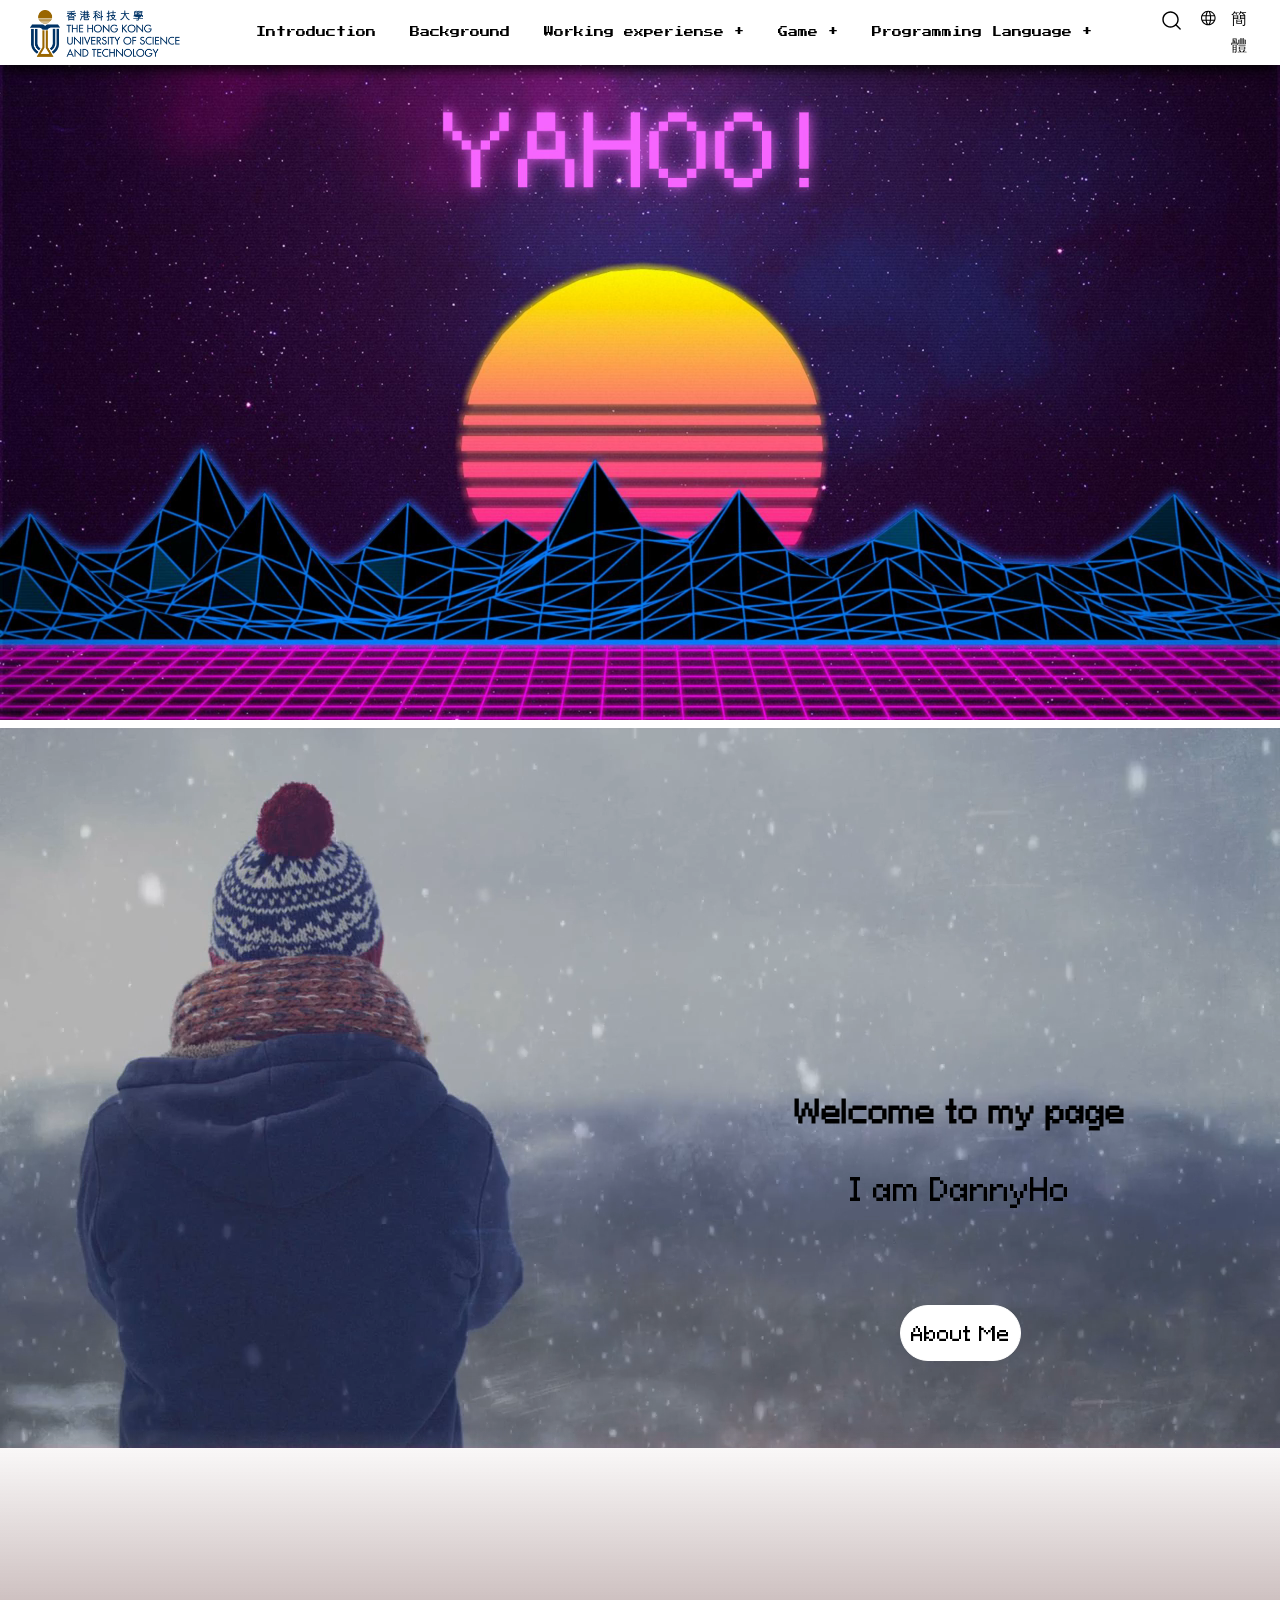
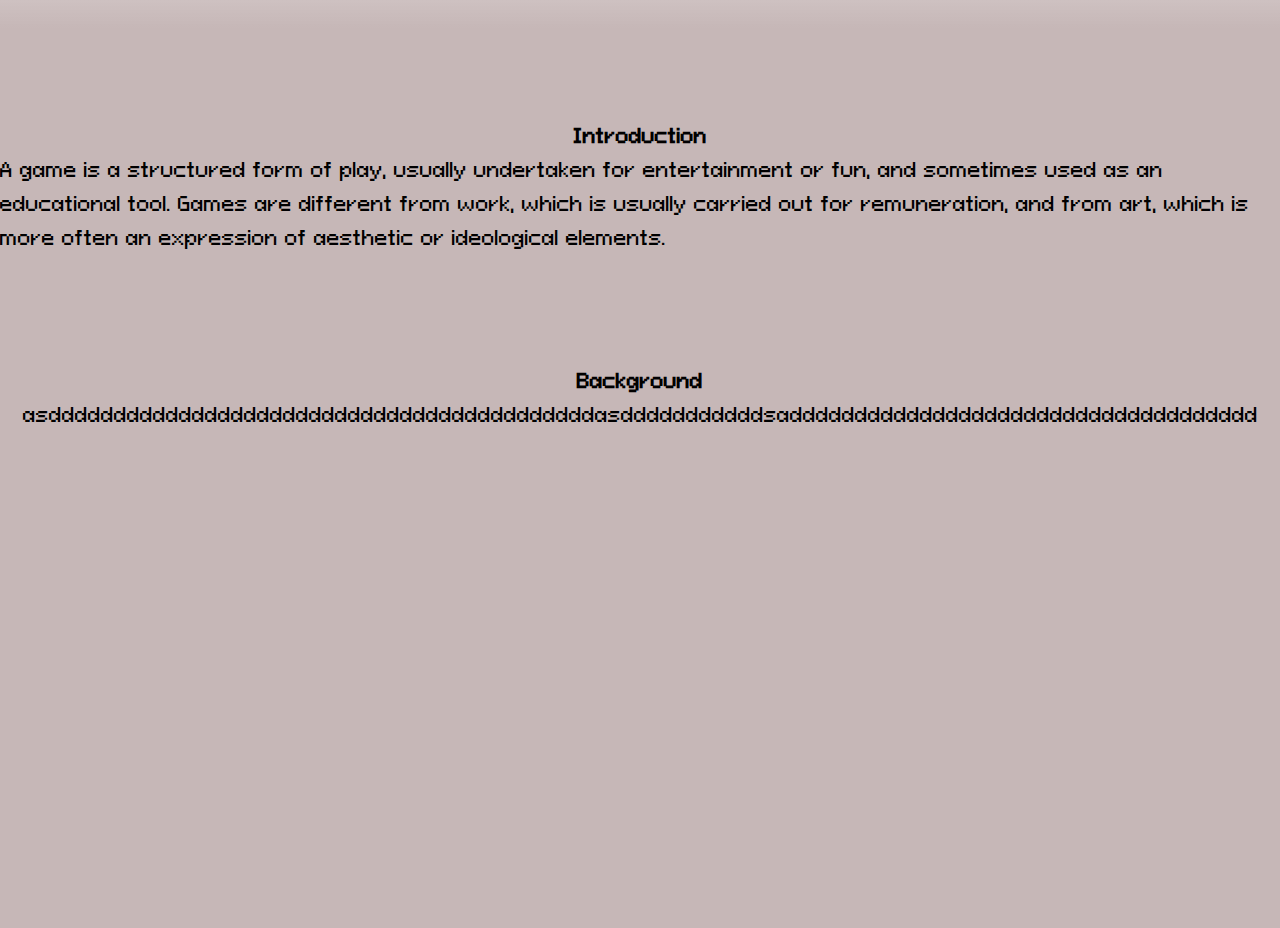
<file: index.html>
<!DOCTYPE html>
<html lang="en">
<head>
    <meta charset="UTF-8">
    <meta http-equiv="X-UA-Compatible" content="IE=edge">
    <meta name="viewport" content="width=device-width, initial-scale=1.0">
    <link type="text/css" rel="stylesheet" href="style.css">
    <link rel="preconnect" href="https://fonts.googleapis.com">
    <link rel="preconnect" href="https://fonts.gstatic.com" crossorigin>
    <link href="https://fonts.googleapis.com/css2?family=Press+Start+2P&display=swap" rel="stylesheet">
    <title>HKUST Student</title>
</head>
<body>
    <div class="navbar">
        <div class="container">
            <div class="container_left">
            <img style="margin-left:30px; margin-top: 10px; " width="150px" src="./img/hkust_logo.png">            
            </div>
            <nav class="container_medium">
                <ul>
                    <li class="level-1"><a href="#intro">Introduction</a></li>
                    <li class="level-1"><a href="#background">Background</a></li>
                    <li class="level-1"><a rel="nofollow">Working experiense +</a>
                        <ul>
                            <li><a href="https://www.tronico.com.hk/">Tronico Company</a></li>
                            <li><a href="https://www.pccwsolutions.com/site/en/home">PCCW solutions limited</a></li>
                        </ul>
                    </li>
                    <li class="level-1"><a>Game +</a>
                        <ul>
                            <li><a href="snake.html" >Snake Game</a></li>
                        </ul>
                    </li>
                    <li class="level-1"><a rel="nofollow">Programming Language +</a>
                        <ul>
                            <li><a href="">Javascript</a></li>
                            <li><a href="">Python</a></li>
                            <li><a href="">C++</a></li>
                        </ul>
                    </li>
                        
                        
                </ul>
            </nav>
            <div class="container_right">
                <svg xmlns="http://www.w3.org/2000/svg" width="21" height="21" viewBox="0 0 21 21" fill="none" id="icon-search" class="img-fluid svg replaced-svg">
                    <path fill-rule="evenodd" clip-rule="evenodd" d="M9.32809 1.90624C5.22912 1.90624 1.90624 5.22912 1.90624 9.32809C1.90624 13.4271 5.22912 16.7499 9.32809 16.7499C13.4271 16.7499 16.7499 13.4271 16.7499 9.32809C16.7499 5.22912 13.4271 1.90624 9.32809 1.90624ZM0.34375 9.32809C0.34375 4.36618 4.36618 0.34375 9.32809 0.34375C14.29 0.34375 18.3124 4.36618 18.3124 9.32809C18.3124 14.29 14.29 18.3124 9.32809 18.3124C4.36618 18.3124 0.34375 14.29 0.34375 9.32809Z" fill="black"></path>
                    <path fill-rule="evenodd" clip-rule="evenodd" d="M14.5755 14.5764C14.8806 14.2713 15.3753 14.2713 15.6804 14.5764L20.4264 19.3226C20.7315 19.6277 20.7315 20.1224 20.4264 20.4274C20.1213 20.7325 19.6267 20.7325 19.3216 20.4274L14.5755 15.6813C14.2704 15.3762 14.2704 14.8815 14.5755 14.5764Z" fill="black"></path>
                    </svg>
                <svg xmlns="http://www.w3.org/2000/svg" width="16" height="16" viewBox="0 0 16 16" fill="none" class="svg replaced-svg">
                    <path d="M8 0C3.59221 0 0 3.58609 0 8C0 12.4086 3.58675 16 8 16C12.4078 16 16 12.4139 16 8C16 3.59143 12.4133 0 8 0ZM14.0286 4.92308H10.8609C10.7342 4.06384 10.5536 3.27151 10.3243 2.58371C10.1819 2.15635 10.0301 1.79672 9.87303 1.49461C11.6831 2.01649 13.184 3.27491 14.0286 4.92308ZM14.7692 8C14.7692 8.63975 14.68 9.25908 14.5133 9.84615H11.0017C11.0513 9.24857 11.0769 8.62974 11.0769 8C11.0769 7.37026 11.0513 6.75143 11.0017 6.15385H14.5133C14.68 6.74092 14.7692 7.36025 14.7692 8ZM8 14.7692C7.80078 14.7692 7.30256 14.4051 6.84324 13.0271C6.65161 12.4522 6.49719 11.7933 6.38343 11.0769H9.61662C9.50281 11.7933 9.34843 12.4522 9.1568 13.0271C8.69744 14.4051 8.19922 14.7692 8 14.7692ZM6.23319 9.84615C6.18096 9.25223 6.15385 8.63294 6.15385 8C6.15385 7.36706 6.18096 6.74777 6.23319 6.15385H9.76681C9.81904 6.74777 9.84615 7.36706 9.84615 8C9.84615 8.63294 9.81904 9.25223 9.76681 9.84615H6.23319ZM1.23077 8C1.23077 7.36025 1.32004 6.74092 1.48669 6.15385H4.99832C4.94868 6.75143 4.92308 7.37026 4.92308 8C4.92308 8.62974 4.94868 9.24857 4.99832 9.84615H1.48669C1.32004 9.25908 1.23077 8.63975 1.23077 8ZM8 1.23077C8.19922 1.23077 8.69744 1.59487 9.15676 2.97288C9.34839 3.54777 9.50281 4.20669 9.61657 4.92308H6.38338C6.49719 4.20673 6.65157 3.54777 6.8432 2.97288C7.30256 1.59487 7.80078 1.23077 8 1.23077ZM6.12693 1.49456C5.96989 1.79672 5.81809 2.15631 5.67561 2.58367C5.44632 3.27151 5.26581 4.06379 5.13904 4.92304H1.97136C2.81596 3.27491 4.31692 2.01649 6.12693 1.49456ZM1.97136 11.0769H5.13908C5.26585 11.9362 5.44636 12.7285 5.67565 13.4163C5.81809 13.8437 5.96993 14.2033 6.12697 14.5054C4.31692 13.9835 2.81596 12.7251 1.97136 11.0769ZM9.87307 14.5054C10.0301 14.2033 10.1819 13.8437 10.3244 13.4163C10.5537 12.7285 10.7342 11.9362 10.861 11.077H14.0287C13.184 12.7251 11.6831 13.9835 9.87307 14.5054V14.5054Z" fill="black"></path>
                </svg>
                <div style="padding-right: 20px;" >
                    簡體
                </div>
            </div>
        </div>
    </div>

    <div style="position: relative; top: 0;">
        <img src="./img/Yahoo.jpg"  class="showphoto">
    </div>

    <div class="level-3">
        <video autoplay loop muted plays-inline class="loop">
            <source src="./Backgroundloop.mp4" type="video/mp4">
        </video>    
        <div class="info">
            <h1 class="text">Welcome to my page</h1><br>
            <p class="text">I am DannyHo</p>
            <a href="" class="text btn">About Me</a>
        </div>
    </div>

    <div class="level-4" >
        <h1 class="level-4-text" id="intro">Introduction</h1>
        <p class="level-4-text">A game is a structured form of play, usually undertaken for entertainment or fun, and sometimes used as an educational tool. Games are different from work, which is usually carried out for remuneration, and from art, which is more often an expression of aesthetic or ideological elements.</p>
        <br/><br/><br/><br/>
        <h2 class="level-4-text" id="background">Background</h2>
        <p class="level-4-text">asddddddddddddddddddddddddddddddddddddddddddasdddddddddddsadddddddddddddddddddddddddddddddddddd</p>
    </div>

</body>
</html>
</file>
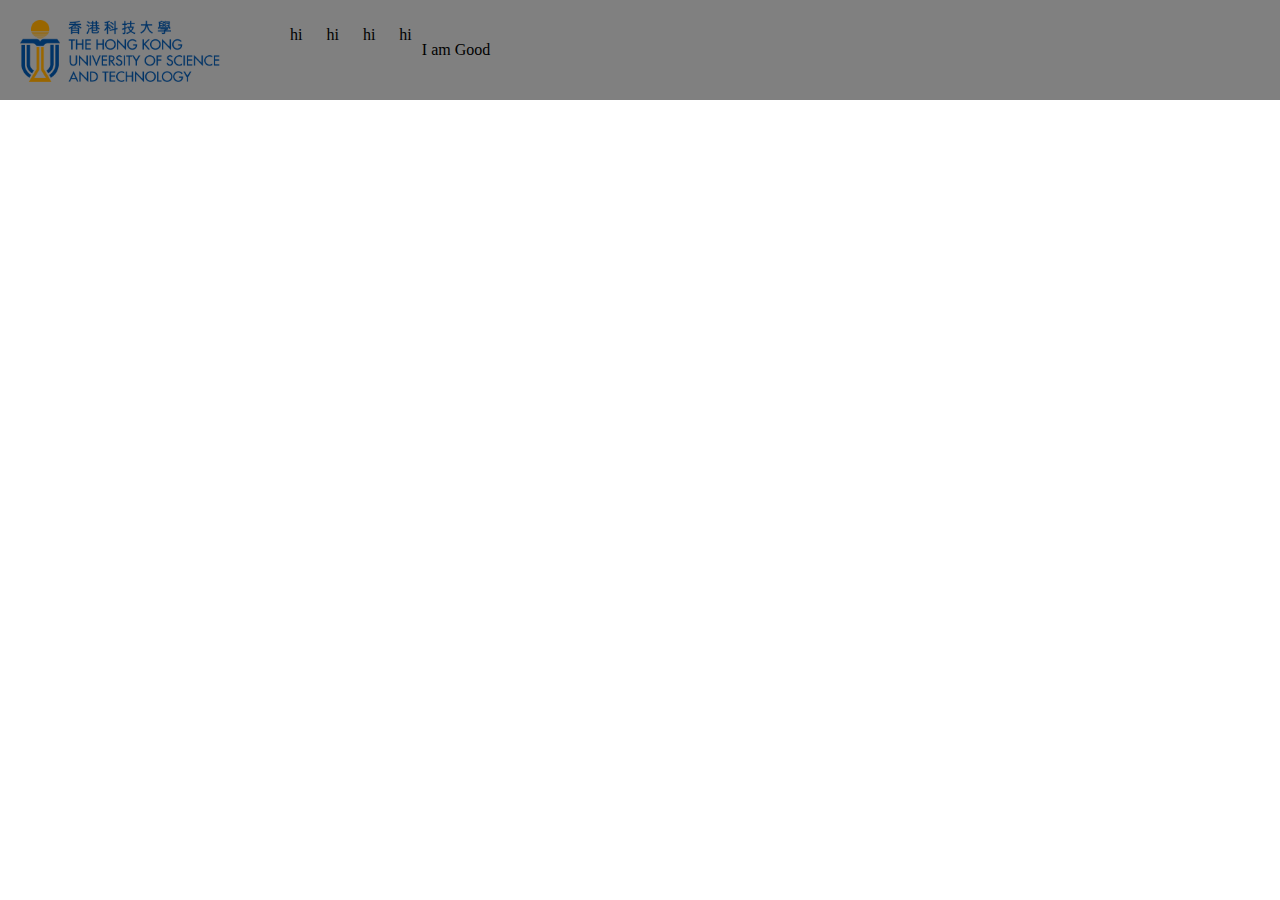
<file: page2.html>
<!DOCTYPE html>
<html lang="en">
<head>
    <meta charset="UTF-8">
    <meta http-equiv="X-UA-Compatible" content="IE=edge">
    <meta name="viewport" content="width=device-width, initial-scale=1.0">
    <link type="text/css" rel="stylesheet" href="page2.css">
    <title>Document</title>
</head>
<body>
    <div class="container">
        <div class="left">
            <img style="width: 200px; margin: 20px;" src="/img/hkust_logo.png"/>
        </div>
        <div class="mid">
            <ul>
                <li><a>hi</a></li>
                <li><a>hi</a></li>
                <li><a>hi</a></li>
                <li><a>hi</a></li>
            </ul>
        </div>
        <div class="right">
            <span>I am Good</span>
        </div>
    </div>
</body>
</html>
</file>
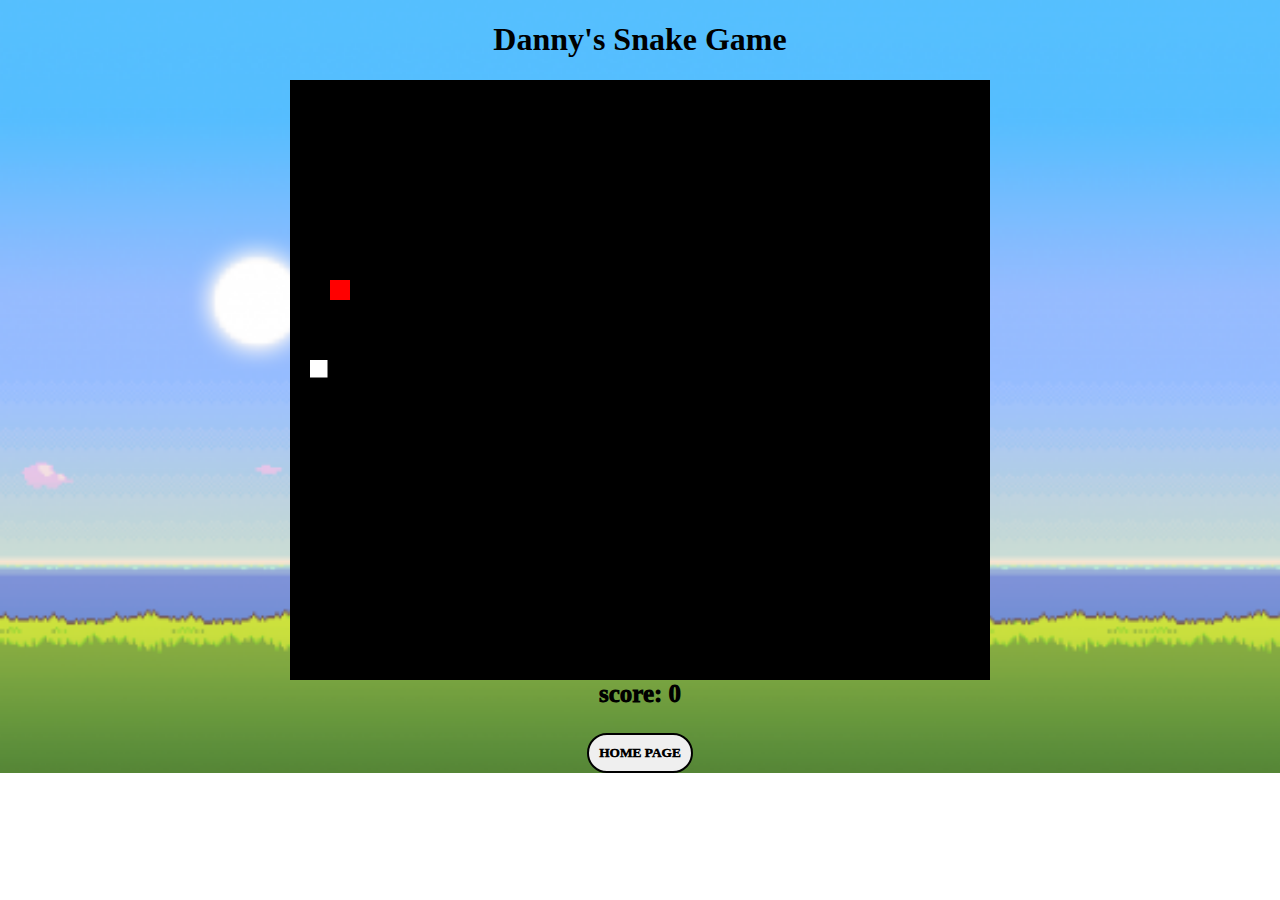
<file: snake.html>
<!DOCTYPE html>
<html>
<head>
    <link rel="stylesheet" href="snake.css">
    <title>Snake</title>
</head>
<body>

    <h1 class="title">Danny's Snake Game</h1>

    <div class="container">
        <canvas id="canvas" class width="700" height="600"></canvas>
        <div class="score">
            <span>score: </span>
            <span id="score" >0</span>
        </div>
        <script src="snake.js"></script>    
    </div>

    <div class="homepage">
        <a href="index.html"><button id="btn" >Home page</button></a>
    </div>
</body>
</html>
</file>
<file: style.css>
@font-face{
    src: url(./font/PixeloidSans-nR3g1.ttf);
    font-family: PixeloidSans-nR3g1;
}

*{ 
    margin: 0px;
    padding: 0px;
}

body{
    margin: 0px;
    padding: 0px;
    line-height: 1.7;
}

li, a, button{
    text-decoration: none;
    color: black;
}

.container{ 
    position: fixed;
    width: 100%;
    background-color: white;
    display: flex;
    align-items: center;
    -webkit-box-shadow: 0px 10px 13px -7px #000000, 3px 2px 14px 2px rgba(0,0,0,0.16); 
    box-shadow: 0px 10px 13px -7px #000000, 3px 2px 14px 2px rgba(0,0,0,0.16);
    z-index: 2;
}

.container_left{
    align-items: center;
    flex: 2;
}

.container_medium{
    flex: 7;
}

.container_medium ul{
    margin: 0;
    padding: 0;
}

.container_medium ul li{
    
    cursor: default;
    margin-top: 10px;
    position: relative;
    display: inline-block;
    
}

.container_medium ul li a{
    position: relative;
    top: 10px;
    padding-bottom: 30px;
    display: block;
    transition: all 0.3s ease 0s;
}


.container_medium ul li ul{
    position: absolute;
    left: 0;
    top: -5px;
    border: 2px solid gray;
    border-radius: 10px 10px 10px 10px;
    margin-top: 65px;
    padding: 10px;
    width: max-content;
    background: #fff;
    display: none;
    z-index: 2;
}

.container_medium ul li ul li{
    display: flex;

}


.container_medium ul li:hover > ul{
    display: initial;
}

.container_medium div, .container_medium a{
    font-size: 10px;
    font-weight: 400;
    font-family: 'Press Start 2P', cursive;
    outline: 0;
    white-space: normal;
}

.container_medium a:hover{
    color:#0088a0;

}

.container_right{
    display: flex;
    flex: 1;
}

.container_right svg{
    padding: 10px;
    align-items: center;
    
}
.container_right div{
    padding: 5px;
    align-items: center;
    
}

.content{
    display: flex;
    max-width: 100%;
    margin-top: 40px;
    background-color: rgb(59, 52, 52);

}

.content_left{
    position: relative;
    flex: 1;
}

.content_left:hover{
    animation-name: movement;
    animation-duration: 4s;
}

@keyframes movement{
    0%   { left:0px; top:0px;}
    25%  { left:200px; top:0px;}
    50%  { left:200px; top:200px;}
    75%  { left:0px; top:200px;}
    100% { left:0px; top:0px;}
}

.level-1{
    padding-right: 30px;
}

.showphoto{
    width: 100%;
}

.loop{
    width: 100%;
    position: absolute;
    left: 0;
    top: 0;
    z-index: -1;
}

/* @media (max-aspect-ratio: 16/9){
    .loop{
        width: auto;
        height: 100%;
    }
} */

.level-3{
    position: relative;
    width: 100%;
    height: 100%;
    display: flex;
    justify-content: center;
    align-items: center;
}

.info{
    position: relative;
    height: 100vh;
    left: 25%;
    align-items: center;
    display: flex;
    flex-direction: column;
    justify-content: center;
}

.text{
    font-family: PixeloidSans-nR3g1;
    font-size: 30px;
    align-items: center;
    justify-content: center;
    text-align: center;
}

.btn{
    position: relative;
    top: 10%;
    font-size: 20px;
    padding: 10px;
    border: 1px solid white;
    border-radius: 30px 30px;
    background-color: white;
}

.level-3::before{
    content:'';
    position: absolute;
    width: 100%;
    bottom: 0;
    height:200px;
    background: linear-gradient(to top, rgb(198, 183, 183), transparent);
    z-index: 1000;
}

.level-4{
    position: relative;
    height: 100vh;
    background-color: rgb(198, 183, 183);
    z-index: 1000;
}

.level-4-text{
    font-family: PixeloidSans-nR3g1;
    position: relative;
    top: 10%;
    display: flex;
    justify-content: center;
    font-size: 20px;
    color: black;
}
</file>
<file: page2.css>
body{
    margin: 0;
    padding: 0;
    text-decoration: none;
}

.container{
    display: flex;
    background-color: gray;
    max-width: 100%;
    height: 100px;
}

.mid ul li{
    display: inline-block;
    padding: 10px;
    margin: 0;
}

.right{
    display: flex;
    align-items: center;
    margin-right: 50px;
}
</file>
<file: snake.css>
@font-face{
    src: url(/font/PixeloidSans-nR3g1.ttf);
    font-family: PixeloidSans-nR3g1;
}

a{
    text-decoration: none;
}

body{
    margin: 0;
    padding: 0;
    background-image: url('./img/8bits.png');
    background-size: cover;
    background-repeat: no-repeat;

}

.title{
    display: flex;
    justify-content: center;
    font-family: 'Press Start 2P', cursive;
}

.container{
    display: flex;
    flex-direction: column;
    justify-content: center;
    align-items: center;
}

.backgroundimg{
    width: 600px;
    height: 400px;
}

.score{
    font-size: 25px;
    font-weight: 1000;
    font-family: 'Press Start 2P', cursive;
}


#btn{
    font-family: 'Press Start 2P', cursive;
    font-weight: 1000;
    margin-top: 25px;
    padding: 10px;
    color: black;
    text-transform: uppercase;
    border: 2px solid #000;
    border-radius: 20px 20px 20px 20px ;
    cursor: pointer;
}

.homepage{
    text-align: center;
}

#btn:hover{
    color: white;
    background-color: gray;
}
</file>
